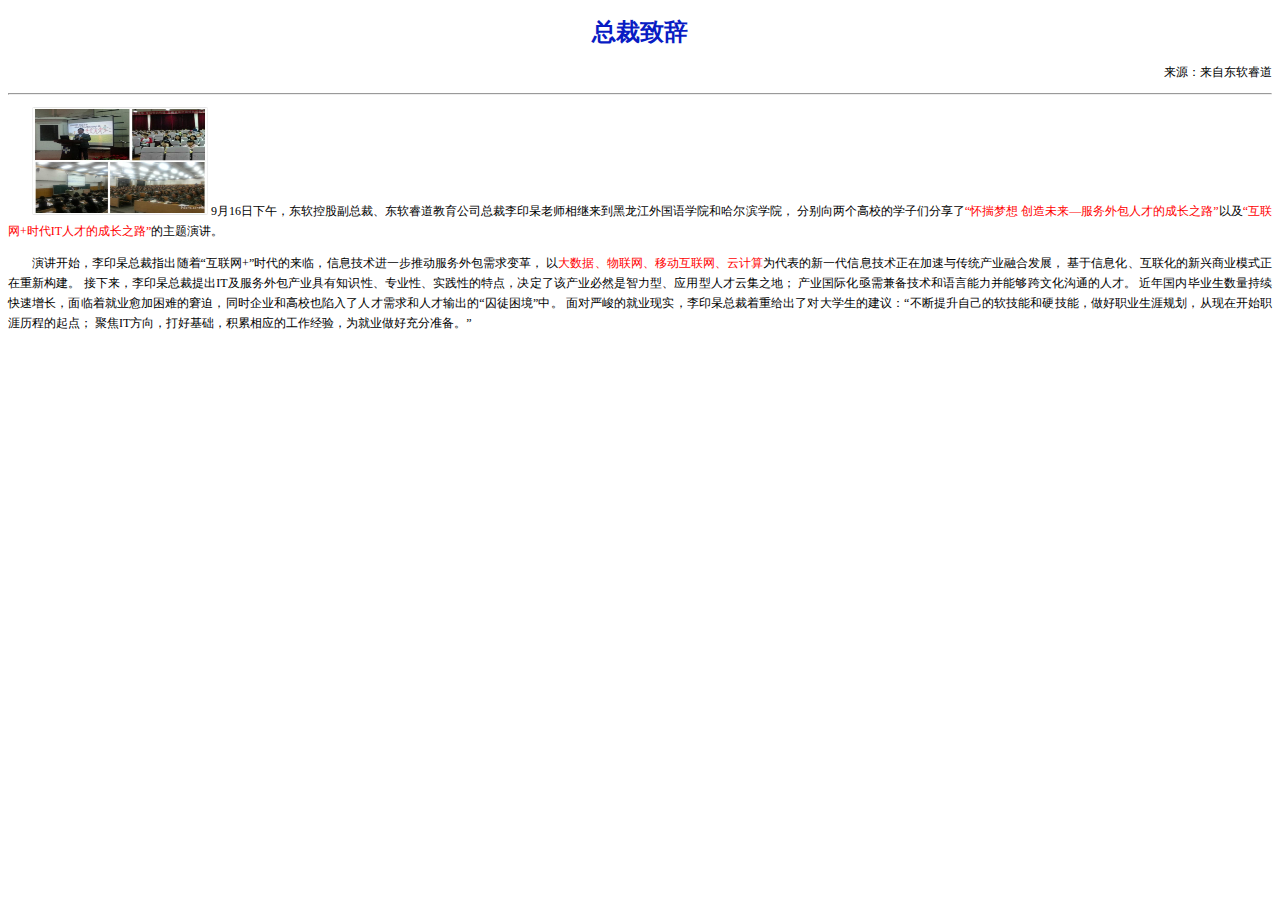
<file: css_text/index.html>
<!DOCTYPE html PUBLIC "-//W3C//DTD XHTML 1.0 Transitional//EN" "http://www.w3.org/TR/xhtml1/DTD/xhtml1-transitional.dtd">
<html xmlns="http://www.w3.org/1999/xhtml">
<head>
<meta http-equiv="Content-Type" content="text/html; charset=utf-8" />
<title>总裁致辞页面</title>
<link href="css/common.css" rel="stylesheet" type="text/css" />
</head>

<body>
<h1>总裁致辞</h1>
<h3>来源：来自东软睿道</h3>
<hr/>
<p><img src="image/icon.jpg"  alt="总裁致辞" width="176" height="108" />
9月16日下午，东软控股副总裁、东软睿道教育公司总裁李印杲老师相继来到黑龙江外国语学院和哈尔滨学院，
分别向两个高校的学子们分享了<span>“怀揣梦想 创造未来—服务外包人才的成长之路”</span>以及<span>“互联网+时代IT人才的成长之路”</span>的主题演讲。 
</p>

<p>演讲开始，李印杲总裁指出随着“互联网+”时代的来临，信息技术进一步推动服务外包需求变革，
以<span>大数据、物联网、移动互联网、云计算</span>为代表的新一代信息技术正在加速与传统产业融合发展，
基于信息化、互联化的新兴商业模式正在重新构建。
接下来，李印杲总裁提出IT及服务外包产业具有知识性、专业性、实践性的特点，决定了该产业必然是智力型、应用型人才云集之地；
产业国际化亟需兼备技术和语言能力并能够跨文化沟通的人才。
近年国内毕业生数量持续快速增长，面临着就业愈加困难的窘迫，同时企业和高校也陷入了人才需求和人才输出的“囚徒困境”中。
面对严峻的就业现实，李印杲总裁着重给出了对大学生的建议：“不断提升自己的软技能和硬技能，做好职业生涯规划，从现在开始职涯历程的起点；
聚焦IT方向，打好基础，积累相应的工作经验，为就业做好充分准备。”
</p>
</body>
</html>
</file>
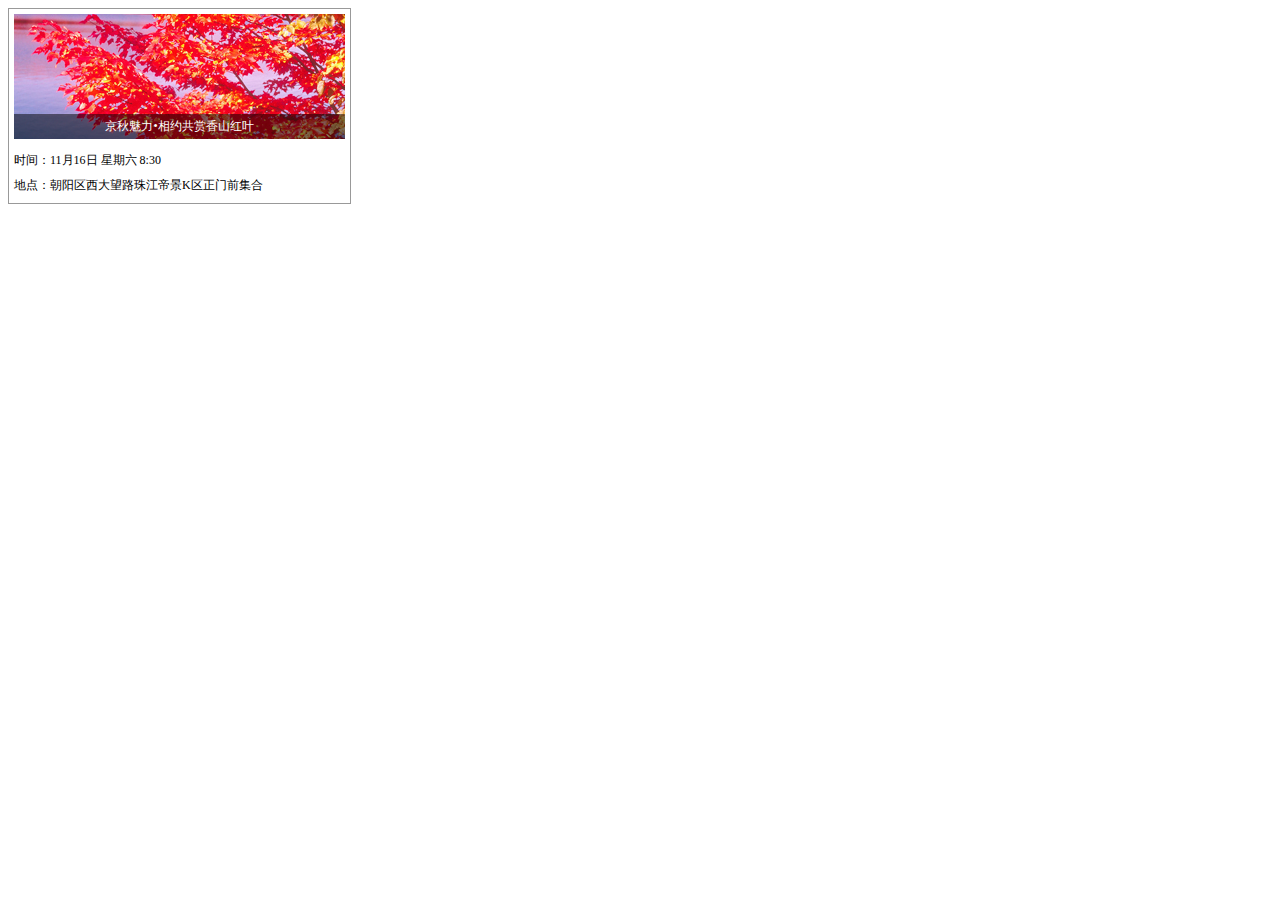
<file: position/index.html>
<!DOCTYPE html PUBLIC "-//W3C//DTD XHTML 1.0 Transitional//EN" "http://www.w3.org/TR/xhtml1/DTD/xhtml1-transitional.dtd">
<html xmlns="http://www.w3.org/1999/xhtml">
<head>
<meta http-equiv="Content-Type" content="text/html; charset=gb2312" />
<title>z-index����</title>
<link href="css/style.css" rel="stylesheet" type="text/css" />
</head>
<body>
<div id="content">
  <ul>
    <li><img src="image/maple.jpg"  alt="��ɽ��Ҷ" /></li>
    <li class="tipText">��������&#8226;��Լ������ɽ��Ҷ</li>
    <li class="tipBg"></li>
    <li>ʱ�䣺11��16�� ������ 8:30</li>
    <li>�ص㣺������������·�齭�۾�K������ǰ����</li>
  </ul>
</div>
</body>
</html>
</file>
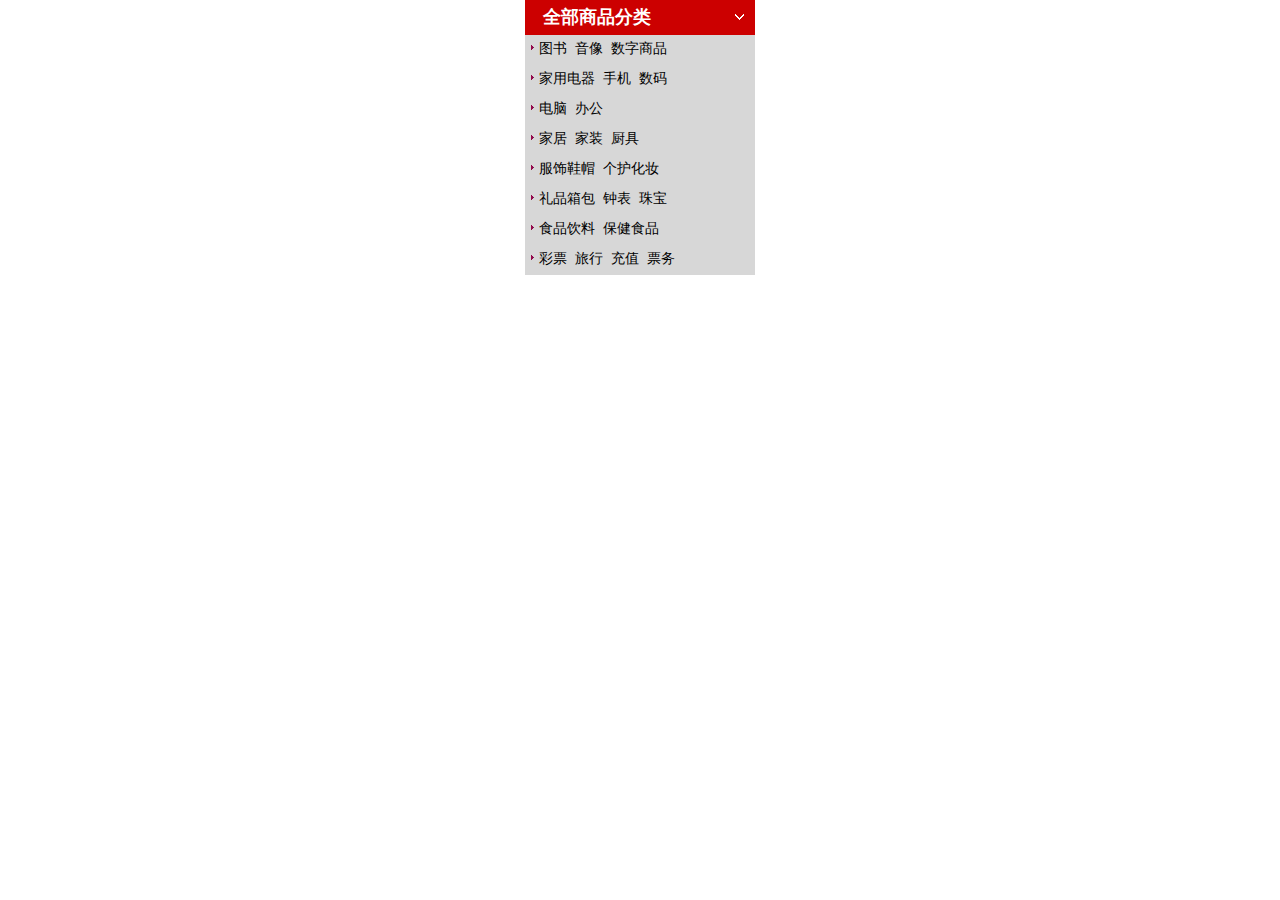
<file: box/全部商品分类/index.html>
<!DOCTYPE html PUBLIC "-//W3C//DTD XHTML 1.0 Transitional//EN" "http://www.w3.org/TR/xhtml1/DTD/xhtml1-transitional.dtd">
<html xmlns="http://www.w3.org/1999/xhtml">
<head>
<meta http-equiv="Content-Type" content="text/html; charset=utf-8" />
<title>全部商品分类</title>
<link href="css/background.css" rel="stylesheet" type="text/css" />
</head>
<body>
<div id="nav">
  <div class="title">全部商品分类</div>
    <ul>
      <li><a href="#">图书</a>&nbsp;&nbsp;<a href="#">音像</a>&nbsp;&nbsp;<a href="#">数字商品</a></li>
      <li><a href="#">家用电器</a>&nbsp;&nbsp;<a href="#">手机</a>&nbsp;&nbsp;<a href="#">数码</a></li>
      <li><a href="#">电脑</a>&nbsp;&nbsp;<a href="#">办公</a></li>
      <li><a href="#">家居</a>&nbsp;&nbsp;<a href="#">家装</a>&nbsp;&nbsp;<a href="#">厨具</a></li>
      <li><a href="#">服饰鞋帽</a>&nbsp;&nbsp;<a href="#">个护化妆</a></li>
      <li><a href="#">礼品箱包</a>&nbsp;&nbsp;<a href="#">钟表</a>&nbsp;&nbsp;<a href="#">珠宝</a></li>
      <li><a href="#">食品饮料</a>&nbsp;&nbsp;<a href="#">保健食品</a></li>
      <li><a href="#">彩票</a>&nbsp;&nbsp;<a href="#">旅行</a>&nbsp;&nbsp;<a href="#">充值</a>&nbsp;&nbsp;<a href="#">票务</a></li>
    </ul>
</div>
</body>
</html>
</file>
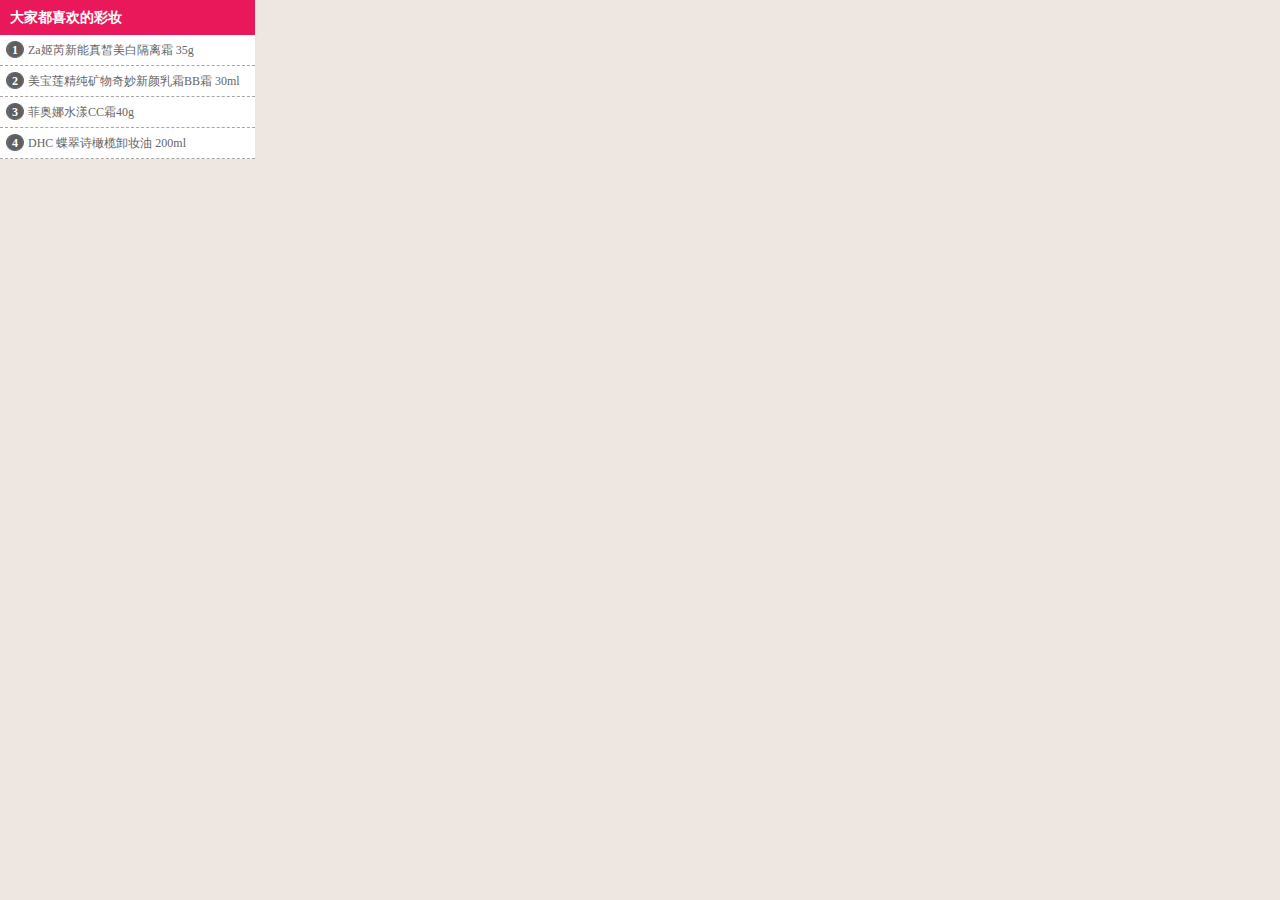
<file: box/彩妆热卖产品列表/index.html>
<!DOCTYPE html PUBLIC "-//W3C//DTD XHTML 1.0 Transitional//EN" "http://www.w3.org/TR/xhtml1/DTD/xhtml1-transitional.dtd">
<html xmlns="http://www.w3.org/1999/xhtml">
<head>
<meta http-equiv="Content-Type" content="text/html; charset=gb2312" />
<title>��ױ������Ʒ�б�</title>
<link href="css/cosmetics.css" rel="stylesheet" type="text/css" />
</head>
<body>
<div id="cosmetics">
  <p class="title">��Ҷ�ϲ���Ĳ�ױ</p>
  <ul>
    <li><a href="#"><span>1</span>Za��������������׸���˪ 35g
      <div><img src="image/icon-1.jpg"  alt="Za��������������׸���˪" />
        <p>��62.00  ���69122�˹���</p>
      </div>
      </a></li>
    <li><a href="#"><span>2</span>������������������������˪BB˪ 30ml
      <div><img src="image/icon-2.jpg" alt="������������������������˪BB˪" />
        <p>��89.00  ���13610�˹���</p>
      </div>
      </a></li>
    <li><a href="#"><span>3</span>�ư���ˮ��CC˪40g
      <div><img src="image/icon-3.jpg" alt="�ư���ˮ��CC˪" />
        <p>��59.90  ���13403�˹���</p>
      </div>
      </a></li>
    <li><a href="#"><span>4</span>DHC ����ʫ���жױ�� 200ml
      <div><img src="image/icon-4.jpg" alt="DHC ����ʫ���жױ��" />
        <p>��169.00  ���16757�˹���</p>
      </div>
      </a></li>
  </ul>
</div>
</body>
</html>
</file>
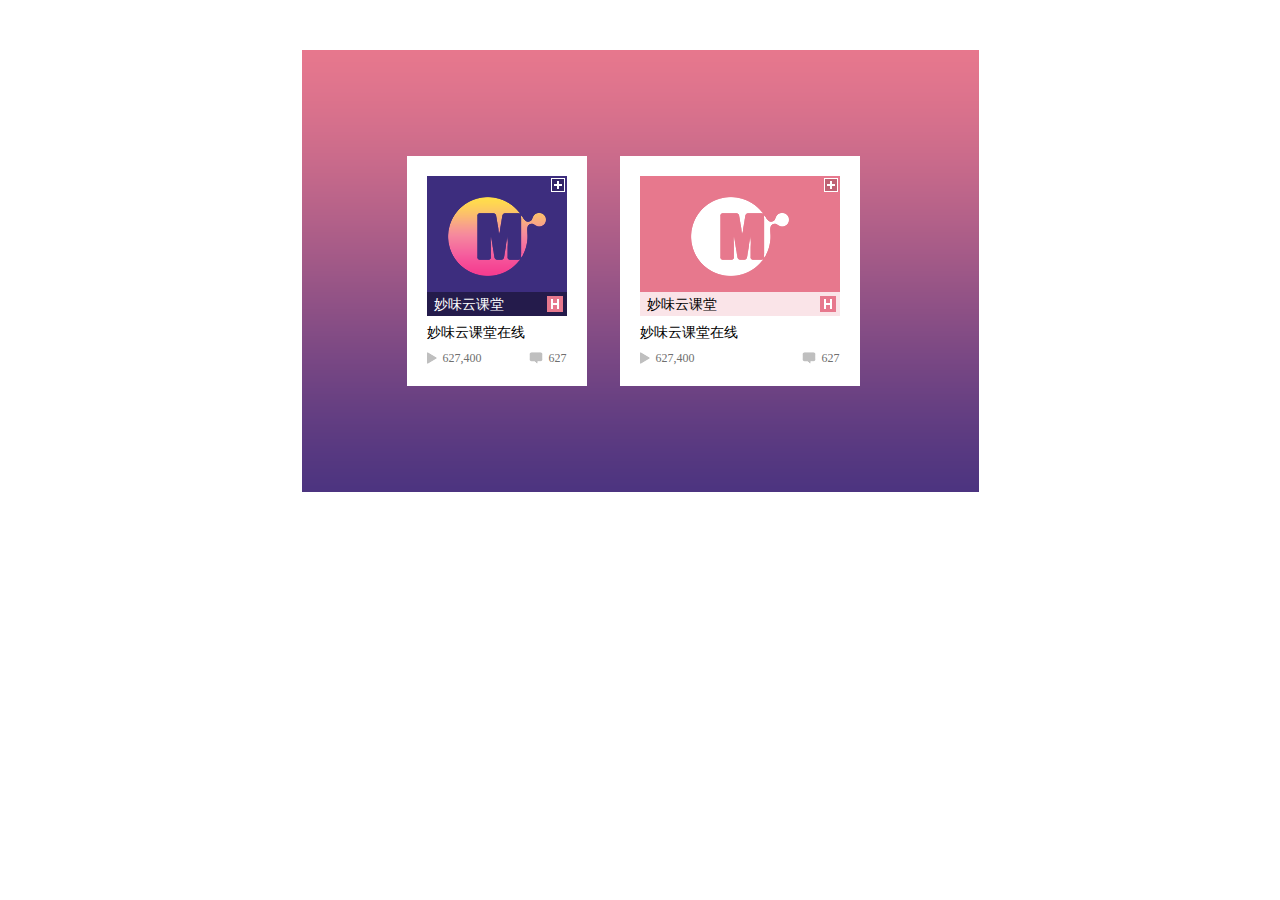
<file: float/_2/2016年10月21日公开课课件/alpha/index.html>
<!doctype html>
<html>
<head>
<meta charset="utf-8">
<title>无标题文档</title>
<link rel="stylesheet" type="text/css" href="css/style.css" />
</head>

<body>
<div class="container">
	<div class="cont_left">
    	<div class="con">
            <img src="images/logo.png" />
            <span class="add"></span>
            <div class="course">
            	<div class="bg"></div>
                <p>妙味云课堂</p>
                <img src="images/pic.png" />
            </div>
        </div>
    	<p class="txt">妙味云课堂在线</p>
        <div class="btn">
        	<span class="watch">627,400</span>
            <span class="dis">627</span>
        </div>
 
    </div>
    
    <!--cont_right-->
    <div class="cont_right">
    	<div class="con">
            <img src="images/logo2.png" />
            <span class="add"></span>
            <div class="course">
            	<div class="bg"></div>
                <p>妙味云课堂</p>
                <img src="images/pic.png" />
            </div>
        </div>
    	<p class="txt">妙味云课堂在线</p>
        <div class="btn">
        	<span class="watch">627,400</span>
            <span class="dis">627</span>
        </div>
        </div>
    </div>
</div>
</body>
</html>
</file>
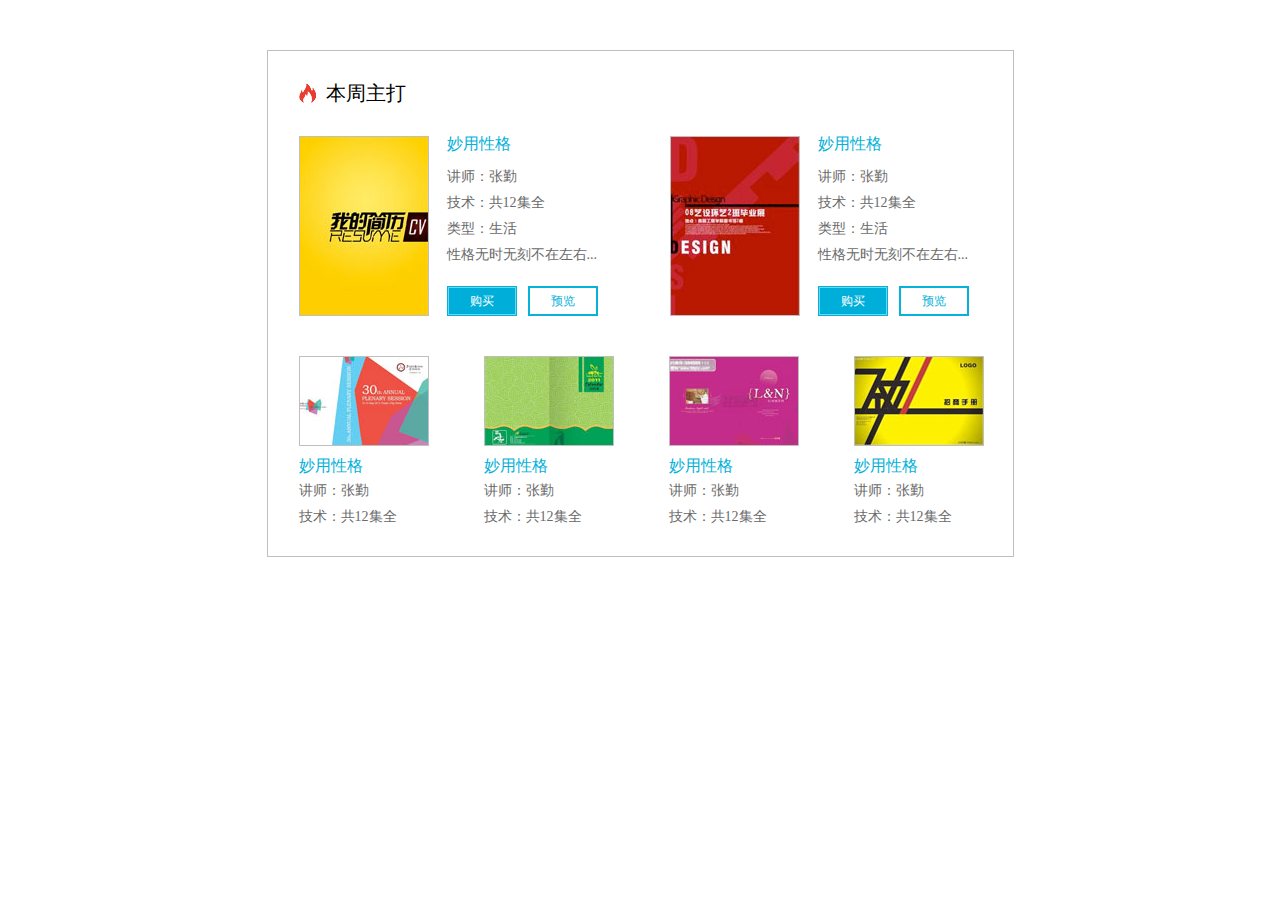
<file: float/_2/2016年10月21日公开课课件/weeks/index.html>
<!doctype html>
<html>
<head>
<meta charset="utf-8">
<title>无标题文档</title>
<link rel="stylesheet" type="text/css" href="css/style.css" />
</head>

<body>
<div class="weeks">
	<h3 class="title">本周主打</h3>
    <div class="intro clearfix">
    	<dl class="item margin_right">
        	<dt><a href="#"><img src="images/pic_03.jpg" /></a></dt>
            <dd>
            	<h4>妙用性格</h4>
                <p>讲师：张勤</p>
                <p>技术：共12集全</p>
                <p>类型：生活</p>
                <p>性格无时无刻不在左右...</p>
                <div class="btn">
                	<a href="#" class="buy"><span>购买</span></a>
                    <a href="#" class="pre">预览</a>
                </div>
            </dd>
        </dl>
        <dl class="item">
        	<dt><a href="#"><img src="images/pic_05.jpg" /></a></dt>
            <dd>
            	<h4>妙用性格</h4>
                <p>讲师：张勤</p>
                <p>技术：共12集全</p>
                <p>类型：生活</p>
                <p>性格无时无刻不在左右...</p>
                <div class="btn">
                	<a href="#" class="buy"><span>购买</span></a>
                    <a href="#" class="pre">预览</a>
                </div>
            </dd>
        </dl>
    </div>
    <!--list-->
    <div class="list clearfix">
    	<dl>
        	<dt><a href="#"><img src="images/pic_09.jpg" /></a></dt>
            <dd>
            	<h4>妙用性格</h4>
                <p>讲师：张勤</p>
                <p>技术：共12集全</p>
            </dd>
        </dl>
        <dl>
        	<dt><a href="#"><img src="images/pic_11.jpg" /></a></dt>
            <dd>
            	<h4>妙用性格</h4>
                <p>讲师：张勤</p>
                <p>技术：共12集全</p>
            </dd>
        </dl>
        <dl>
        	<dt><a href="#"><img src="images/pic_13.jpg" /></a></dt>
            <dd>
            	<h4>妙用性格</h4>
                <p>讲师：张勤</p>
                <p>技术：共12集全</p>
            </dd>
        </dl>
        <dl class="nomargin">
        	<dt><a href="#"><img src="images/pic_15.jpg" /></a></dt>
            <dd>
            	<h4>妙用性格</h4>
                <p>讲师：张勤</p>
                <p>技术：共12集全</p>
            </dd>
        </dl>
    </div>
</div>
</body>
</html>
</file>
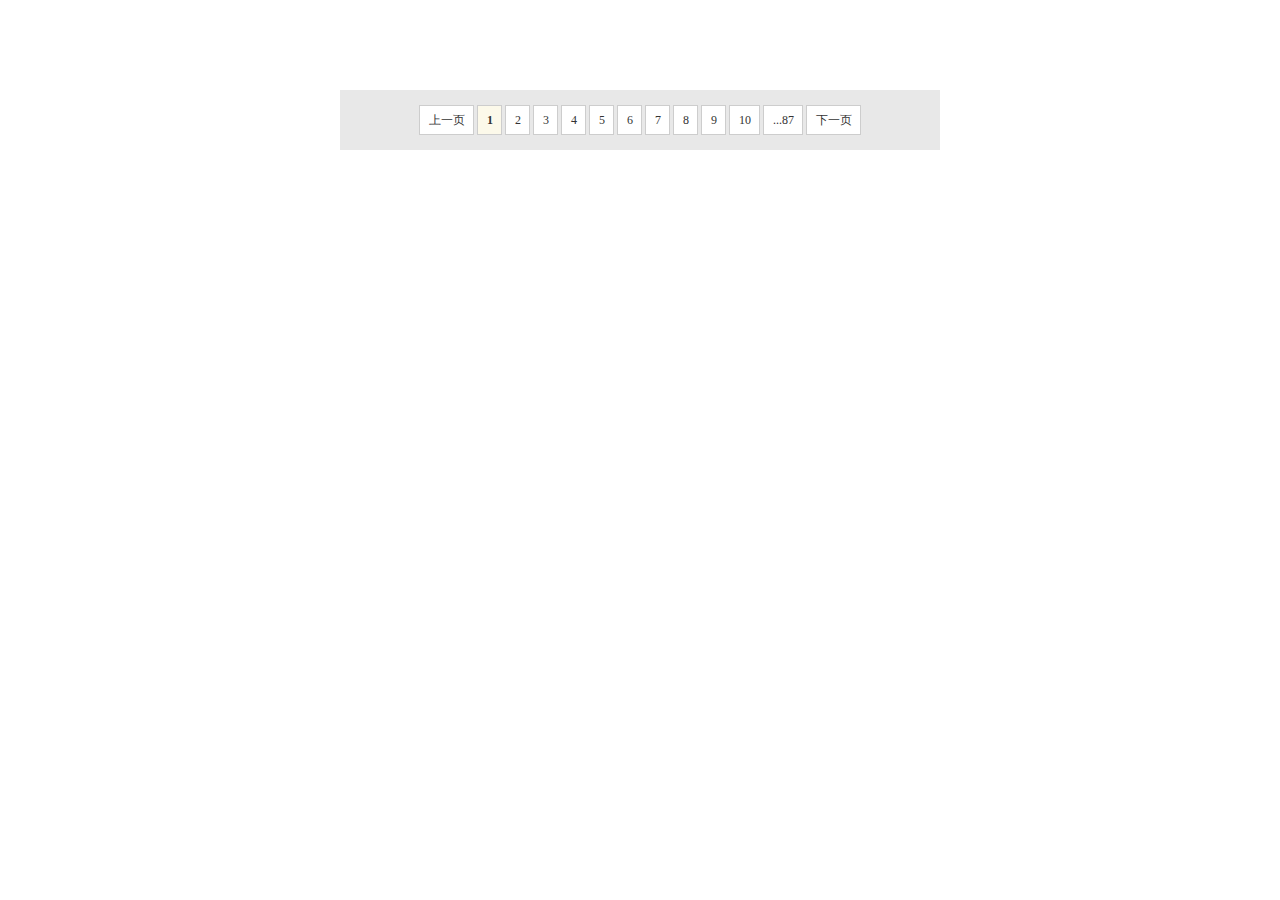
<file: inline_block/page.html>
<!DOCTYPE html><html><head>
    <meta charset="UTF-8">
    <title>Document</title>
    <style type="text/css">
        /*默认样式重置(css reset)*/
        body,p,h1,h2,h3,h4,h5,h6,dl,dd{
            margin: 0;
            font-size: 12px;
        }
        ol,ul {
            list-style: none;
            padding: 0;
            margin: 0;
        }
        a {
            text-decoration: none;
        }
        img {
            border: none;
        }
        .pages {
            width: 600px;
            height: 60px;

            line-height:60px;
            background: #e8e8e8;
            margin: 90px auto;
            text-align: center;
        }
        .pages a {
            background: #fff;
            border: 1px solid #cdcdcd;
            color: #333333;
            padding: 0 8px 0 9px;
            /*height: 28px;*/
            line-height: 28px;/* line-height的值跟height的值一样，字体就会垂直居中 */
            display: inline-block;
        }
        .pages a:hover {
            border-color: red;
            color: red;
        }
        .pages .activied {
            font-weight: bold;
            background: #fcf9ea;
            cursor: text;
        }
        .pages .activied:hover {
            border-color: #cdcdcd;
            color: #333333;
        }
    </style></head><body>
<div class="pages">
    <a href="#">上一页</a>
    <a href="#" class="activied">1</a>
    <a href="#">2</a>
    <a href="#">3</a>
    <a href="#">4</a>
    <a href="#">5</a>
    <a href="#">6</a>
    <a href="#">7</a>
    <a href="#">8</a>
    <a href="#">9</a>
    <a href="#">10</a>
    <a href="#">...87</a>
    <a href="#">下一页</a>
</div></body></html>
</file>
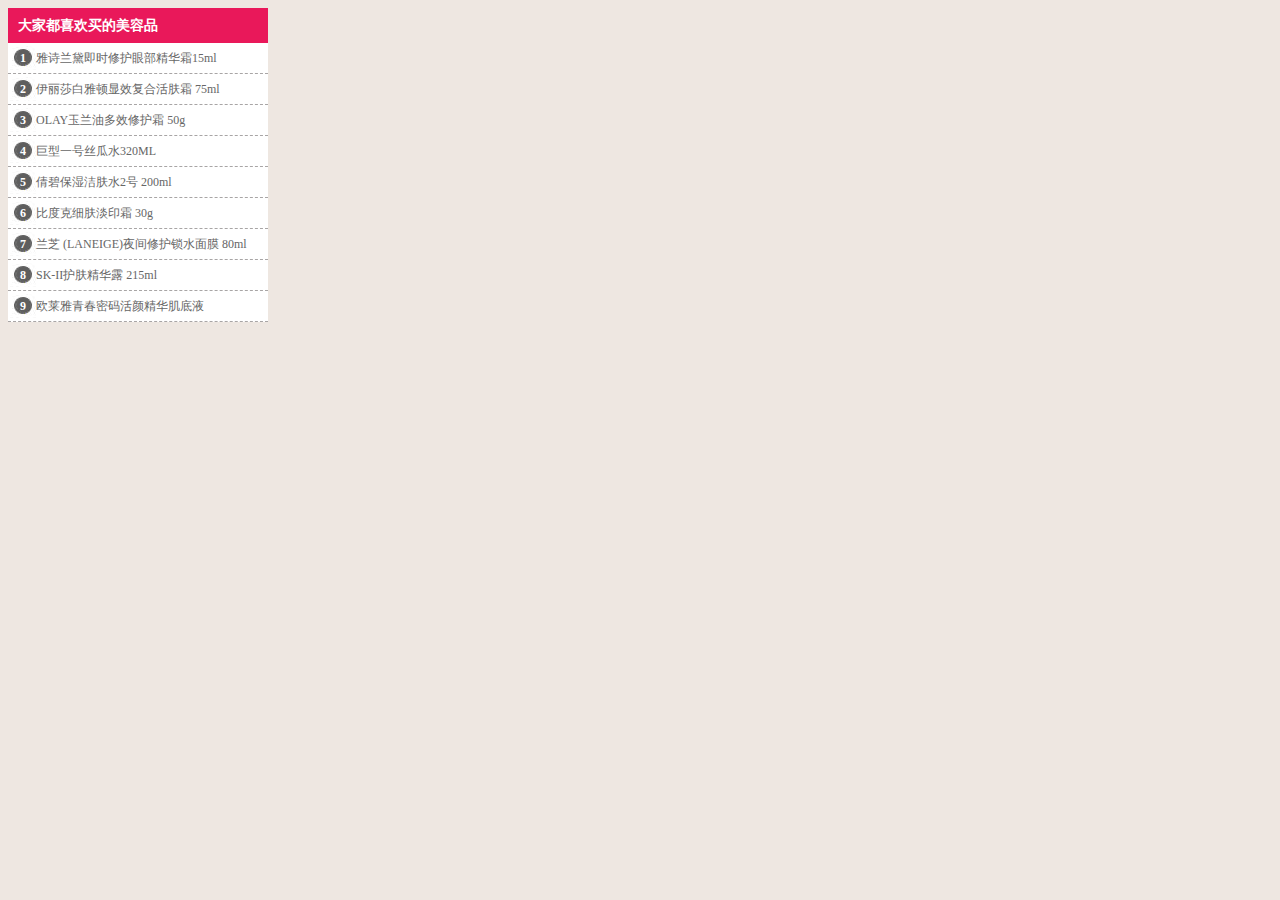
<file: box/聚美优品美容产品热点/beauty.html>
<!DOCTYPE html PUBLIC "-//W3C//DTD XHTML 1.0 Transitional//EN" "http://www.w3.org/TR/xhtml1/DTD/xhtml1-transitional.dtd">
<html xmlns="http://www.w3.org/1999/xhtml">
<head>
<meta http-equiv="Content-Type" content="text/html; charset=gb2312" />
<title>�����ȵ��Ʒ</title>
<link href="css/beauty.css" rel="stylesheet" type="text/css" />
</head>
<body>
<div id="beauty">
  <p>��Ҷ�ϲ���������Ʒ</p>
  <ul>
    <li><a href="#"><span>1</span>��ʫ���켴ʱ�޻��۲�����˪15ml</a></li>
    <li><a href="#"><span>2</span>����ɯ���Ŷ���Ч���ϻ��˪ 75ml</a></li>
    <li><a href="#"><span>3</span>OLAY�����Ͷ�Ч�޻�˪ 50g</a></li>
    <li><a href="#"><span>4</span>����һ��˿��ˮ320ML</a></li>
    <li><a href="#"><span>5</span>ٻ�̱�ʪ���ˮ2�� 200ml</a></li>
    <li><a href="#"><span>6</span>�ȶȿ�ϸ����ӡ˪ 30g</a></li>
    <li><a href="#"><span>7</span>��֥ (LANEIGE)ҹ���޻���ˮ��Ĥ 80ml</a></li>
    <li><a href="#"><span>8</span>SK-II��������¶ 215ml</a></li>
    <li><a href="#"><span>9</span>ŷ�����ഺ������վ�������Һ</a></li>
  </ul>
</div>
</body>
</html>
</file>
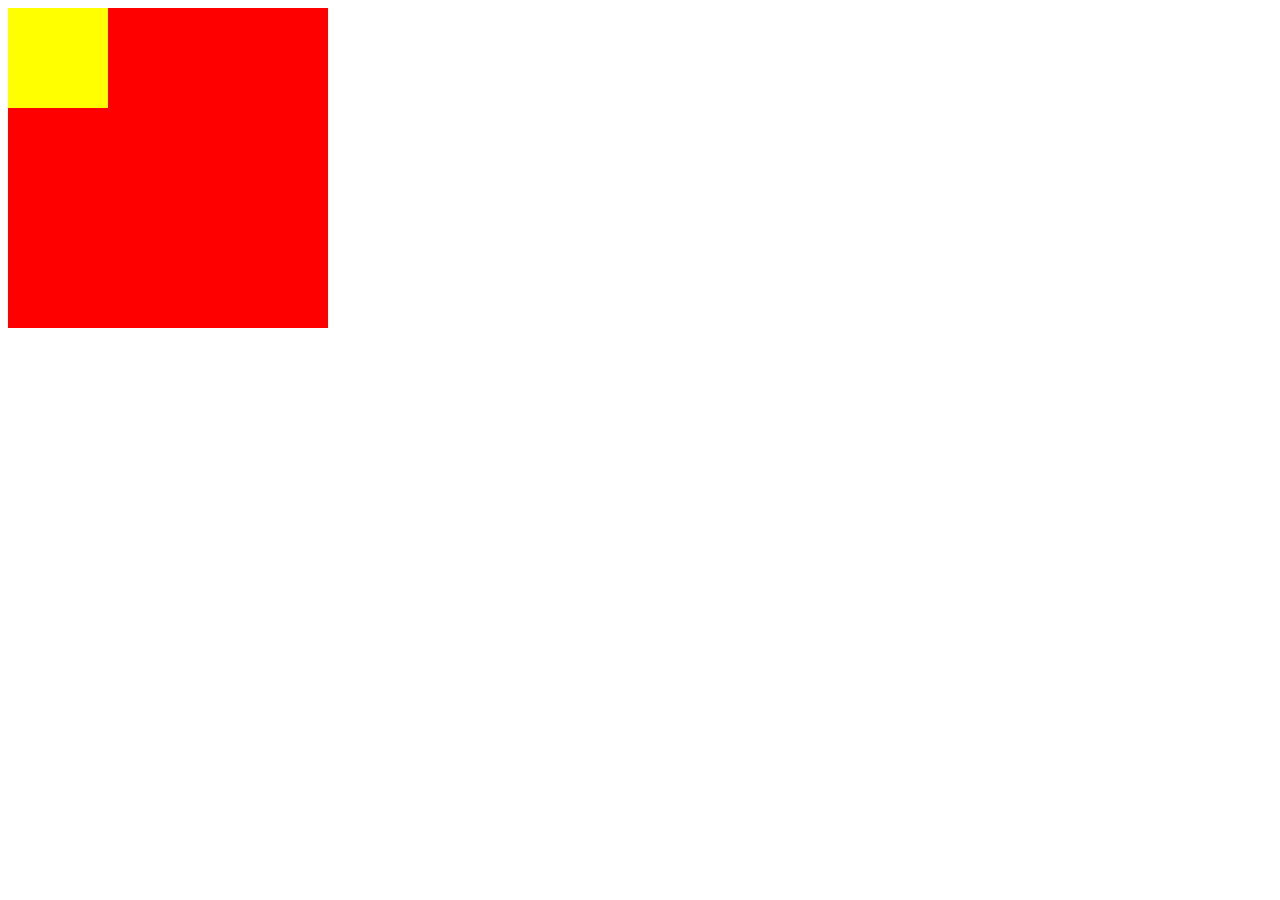
<file: float/_1/2016年9月23日公开课课件/ex.html>
<!doctype html>
<html>
<head>
<meta charset="utf-8">
<title>无标题文档</title>
<style>
	.box{
		width:300px;
		height:300px;
		//border:10px solid red;
		position:relative;	
		padding:10px;
		background:red;
	}
	.div1{
		width:100px;
		height:100px;
		background:yellow;	
		position:absolute;
		left:0;
		top:0;
	}
	
</style>
</head>

<body>
	<div class="box">
    	<div class="div1"></div>
    </div>
</body>
</html>
</file>
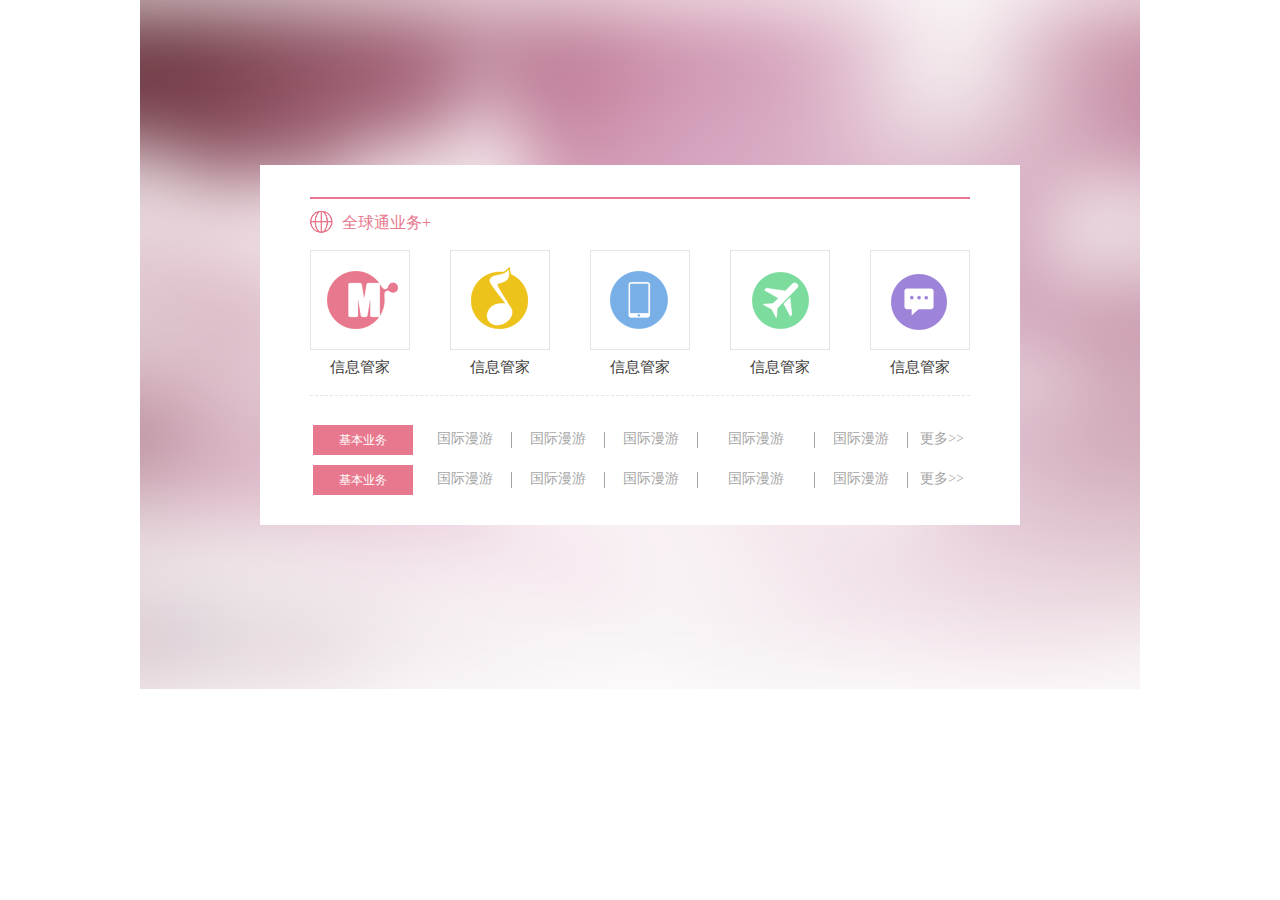
<file: float/_1/2016年9月23日公开课课件/float.html>
<!doctype html>
<html>
<head>
<meta charset="utf-8">
<title>无标题文档</title>
<link rel="stylesheet" href="css/reset.css"/>
<link rel="stylesheet" href="css/float.css"/>
</head>

<body>
	<div class="box">
    	<div class="content">
        	<h2 class="title1">全球通业务+</h2>
            <div class="project clearfix">
            	<dl>
                	<dt>
                    	<a href="#"><img src="images/miaov.png"/></a>
                    </dt>
                    <dd><a href="#">信息管家</a></dd>
                </dl>
                <dl>
                	<dt>
                    	<a href="#"><img src="images/music.png"/></a>
                    </dt>
                    <dd><a href="#">信息管家</a></dd>
                </dl>
                <dl>
                	<dt>
                    	<a href="#"><img src="images/phone.png"/></a>
                    </dt>
                    <dd><a href="#">信息管家</a></dd>
                </dl>
                <dl>
                	<dt>
                    	<a href="#"><img src="images/fly.png"/></a>
                    </dt>
                    <dd><a href="#">信息管家</a></dd>
                </dl>
                <dl class="margin0">
                	<dt>
                    	<a href="#"><img src="images/message.png"/></a>
                    </dt>
                    <dd><a href="#">信息管家</a></dd>
                </dl>
            </div>
            <div class="link">
            	<p class="clearfix">
                	<strong class="link_bt">基本业务</strong>
                    <a href="#" class="link1">国际漫游</a>
                    <span></span>
                    <a href="#" class="link1">国际漫游</a>
                    <span></span>
                    <a href="#" class="link1">国际漫游</a>
                    <span></span>
                    <a href="#" class="width116 link1">国际漫游</a>
                    <span></span>
                    <a href="#" class="link1">国际漫游</a>
                    <span></span>
                    <a href="#" class="more">更多>></a>
                </p>
                <p class="clearfix">
                	<strong class="link_bt">基本业务</strong>
                    <a href="#" class="link1">国际漫游</a>
                    <span></span>
                    <a href="#" class="link1">国际漫游</a>
                    <span></span>
                    <a href="#" class="link1">国际漫游</a>
                    <span></span>
                    <a href="#" class="width116 link1">国际漫游</a>
                    <span></span>
                    <a href="#" class="link1">国际漫游</a>
                    <span></span>
                    <a href="#" class="more">更多>></a>
                </p>
            </div>	
        </div>
    </div>
</body>
</html>
</file>
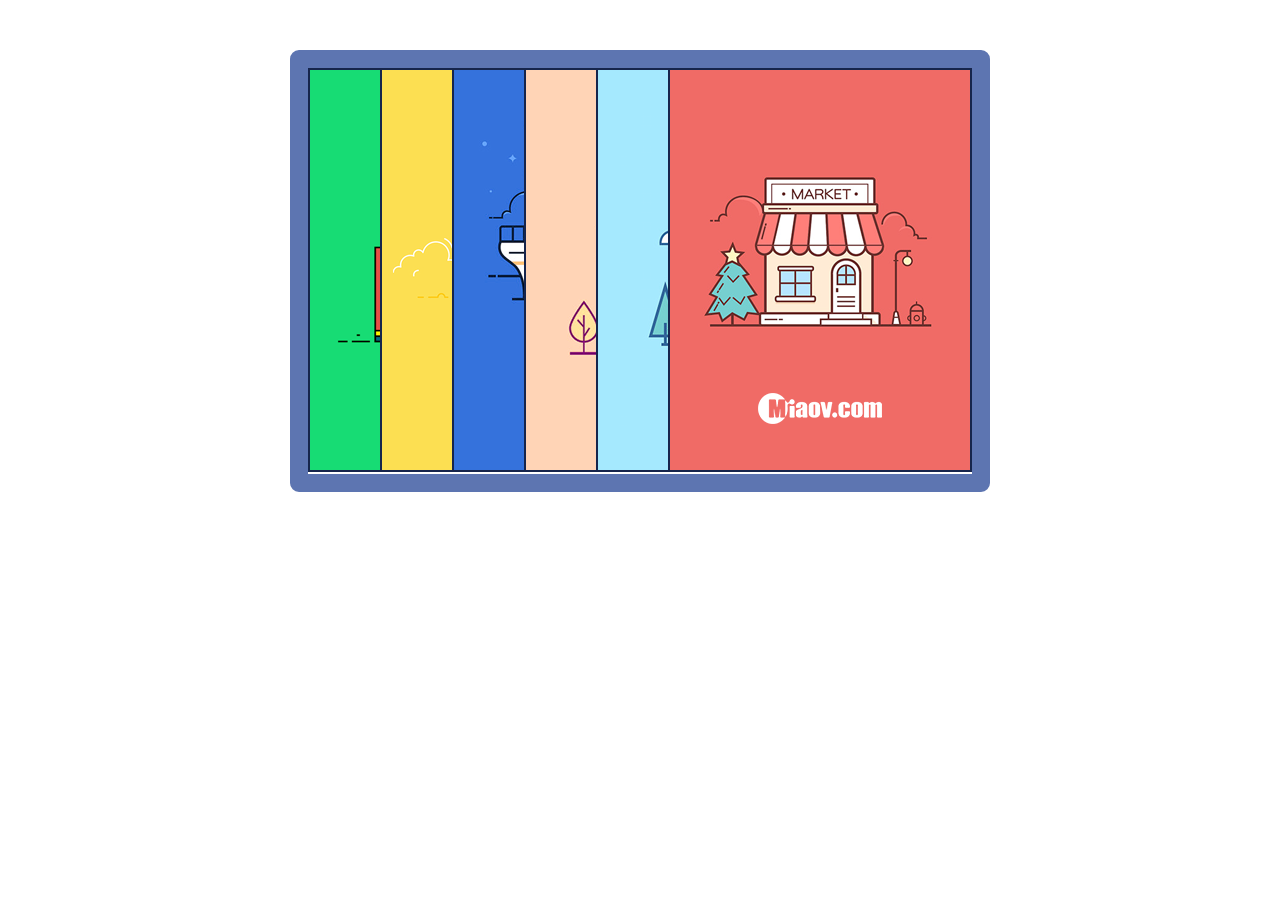
<file: float/_1/2016年9月23日公开课课件/photo.html>
<!doctype html>
<html>
<head>
<meta charset="utf-8">
<title>无标题文档</title>
<link rel="stylesheet" href="css/reset.css"/>
<link rel="stylesheet" href="css/photo.css"/>
</head>

<body>
	<div class="box">
	<form>
    	<label for="img1"></label>
    	<input type="radio" id="img1" name="img"/>
        <label for="img2"></label>
    	<input type="radio" id="img2" name="img"/>
        <label for="img3"></label>
    	<input type="radio" id="img3" name="img"/>
        <label for="img4"></label>
    	<input type="radio" id="img4" name="img"/>
        <label for="img5"></label>
    	<input type="radio" id="img5" name="img"/>
        <label for="img6"></label>
    	<input type="radio" id="img6" name="img"/>
    </form>
    </div>
</body>
</html>
</file>
<file: css_text/css/common.css>
@charset "utf-8";
/* CSS Document */
h1{color:#091CC4; font-size:24px; text-align:center; text-decoration:blink;}
h3{text-align:right; font:12px normal;}
p{font-size:12px; text-align:justify; line-height:20px; text-indent:2em;}
p span{color:#F00;}
</file>
<file: position/css/style.css>
@charset "gb2312";
/* CSS Document */
ul, li {
	padding:0px;
	margin:0px;
	list-style-type:none;
}
#content {
	width:331px;
	overflow:hidden;
	padding:5px;
	font-size:12px;
	line-height:25px;
	border:1px #999 solid;
}
#content ul {
	position:relative;
}
.tipBg, .tipText {
	position:absolute;
	width:331px;
	height:25px;
	top:100px;
}
.tipText {
	color:#FFF;
	text-align:center;
	z-index:1;
}
.tipBg {
	background:#000;
	opacity:0.5;
	filter:alpha(opacity=50);
}
</file>
<file: box/全部商品分类/css/background.css>
@charset "utf-8";
/* CSS Document */
body,ul,li{padding:0px; margin:0px;}
#nav {
	width:230px;
	background-color:#D7D7D7;
	margin:0px auto;
}
.title {
	font-size:18px;
	font-weight:bold;
	color:#FFF;
	text-indent:1em;
	line-height:35px;
	background:#C00 url(../image/arrow-down.gif) 205px 10px no-repeat;
}
#nav ul li {
	height:30px;
	line-height:25px;
	background:url(../image/arrow-icon.gif) 5px 7px no-repeat;
	list-style-type:none;
	padding-left:14px;
	
}
a {
	font-size:14px;
	text-decoration:none;
	color:#000;
}
a:hover {
	color:#F60;
	text-decoration:underline;
}
</file>
<file: box/彩妆热卖产品列表/css/cosmetics.css>
@charset "gb2312";
/* CSS Document */

body, p, ul, li {
	margin:0px;
	padding:0px;
}
ul, li {
	list-style-type:none;
}
body {
	background-color:#eee7e1;
	font-size:12px;
}
img {
	border:0px;
}
#cosmetics {
	width:255px;
	background-color:#FFF;
}
#cosmetics .title {
	font-size:14px;
	font-weight:bold;
	color:#FFF;
	background-color:#e9185a;
	height:35px;
	line-height:35px;
	padding-left:10px;
}
#cosmetics li {
	border-bottom:1px #a8a5a5 dashed;
	line-height:30px;
	padding-left:2px;
}
#cosmetics li div {
	display:none;
	text-align:center;
}
#cosmetics a {
	color:#666666;
	text-decoration:none;
}
#cosmetics a:hover {
	color:#e9185a;
}
#cosmetics a span {
	color:#FFF;
	background:url(../image/dot_01.gif) 0px 5px no-repeat;
	text-align:center;
	padding:10px;
	font-weight:bold;
}
#cosmetics a:hover span {
	color:#FFF;
	background:url(../image/dot_02.gif) 0px 5px no-repeat;
}
#cosmetics a:hover div {
	display:block;
}
</file>
<file: float/_2/2016年10月21日公开课课件/alpha/css/style.css>
@charset "utf-8";
/* CSS Document */
body,h3,p{
	margin:0;
	padding:0;
	}
a{
	text-decoration:none;
	}
img{
	border:0;
	}
body{
	font-size:12px;
	font-family:"微软雅黑";
	}

.container{
	width:572px;
	height:336px;
	background:url(../images/bg.png) no-repeat;
	margin:50px auto;
	padding:106px 0px 0px 105px;
	}
.cont_left{
	width:140px;
	padding:20px;
	background:#fff;
	float:left;
	}
.con{
	height:119px;
	background:#3d2d7e;
	padding-top:21px;
	text-align:center;
	position:relative;
	}
.add{
	display:block;
	width:14px;
	height:14px;
	background:url(../images/add.png) no-repeat;
	position:absolute;
	top:2px;
	right:2px;
	}

.course{
	width:140px;
	height:24px;
	position:absolute;
	left:0;
	bottom:0;
	}
.course .bg{
	height:24px;
	background:#000;
	opacity:0.4;
	filter:alpha(opacity=40);
	}
.course p{
	position:absolute;
	top:6px;
	left:7px;
	font-size:14px;
	height:14px;
	line-height:14px;
	color:#fff;
	}
.course img{
	position:absolute;
	top:4px;
	right:4px;
	}
.txt{
	height:34px;
	line-height:34px;
	font-size:14px;
	color:#000;
	}
/*btn*/
.btn{
	height:16px;
	}
.btn span{
	display:block;
	float:left;
	color:#6f6f6f;
	height:16px;
	line-height:16px;
	color:#6f6f6f;
	}
.btn .watch{
	background:url(../images/watch.png) no-repeat left center;
	padding-left:16px;
	}
.btn .dis{
	background:url(../images/top.png) no-repeat left center;
	padding-left:20px;
	float:right;
	}

/*cont_right*/
.cont_right{
	width:200px;
	padding:20px;
	background:#fff;
	float:left;
	margin-left:33px;
	}
.cont_right .con{
	background:#e7788d;
	}
.cont_right .course{
	width:200px;
	}
.cont_right .course .bg{
	background:#fff;
	opacity:0.8;
	filter:alpha(opacity=80);
	}
.cont_right .course p{
	color:#000;
	}
</file>
<file: float/_2/2016年10月21日公开课课件/weeks/css/style.css>
@charset "utf-8";
/* CSS Document */
body,dl,dt,dd,p,h3,h4{
	margin:0;
	padding:0;
	}
a{
	text-decoration:none;
	}
img{
	border:0;
	}
body{
	font-size:12px;
	font-family:"微软雅黑";
	}
.clearfix:after{
	content:"";
	display:block;
	clear:both;
	overflow:hidden;
	visibility:hidden;
	height:0;
	}

/*weeks*/
.weeks{
	padding:0px 29px 26px 31px;
	width:685px;
	border:1px solid #bfbfbf;
	margin:50px auto;
	}
.title{
	height:84px;
	line-height:84px;
	font-size:20px;
	font-weight:normal;
	padding-left:27px;
	color:#000;
	background:url(../images/logo.png) no-repeat left center;
	margin-bottom:1px;
	}
/*intro*/
.intro{
	width:685px;
	}
.intro .item{
	width:299px;
	height:180px;
	float:left;
	}
.margin_right{
	margin-right:72px;
	}
.item dt{
	width:128px;
	height:178px;
	border:1px solid #bfbfbf;
	float:left;
	}
.item dd{
	width:151px;
	height:180px;
	float:right;
	}
.weeks dd h4{
	height:16px;
	line-height:16px;
	font-size:16px;
	color:#06b1da;
	font-weight:normal;
	margin-bottom:12px;
	}
.weeks dd p{
	height:26px;
	line-height:26px;
	font-size:14px;
	color:#6a6a6a;
	}
.btn{
	height:30px;
	margin-top:18px;
	}
.btn .buy{
	width:66px;
	height:26px;
	display:block;
	background:#6bd6f0;
	border:1px solid #06b1da;
	padding:1px;
	float:left;
	}
.btn .buy span{
	display:block;
	width:66px;
	height:26px;
	background:#00afd9;
	line-height:26px;
	text-align:center;
	color:#fff;
	}
.btn .pre{
	display:block;
	width:66px;
	height:26px;
	border:2px solid #06b1da;
	color:#06b1da;
	line-height:26px;
	text-align:center;
	float:right;
	}

/*list*/
.list{
	margin-top:40px;
	}
.list dl{
	width:130px;
	height:174px;
	float:left;
	margin-right:55px;
	}
.list .nomargin{
	margin-right:0px;
	}
.list dt{
	width:128px;
	height:88px;
	border:1px solid #bfbfbf;
	margin-bottom:8px;
	}
.list dd h4{
	height:24px;
	line-height:24px;
	margin-bottom:0px;
	}
</file>
<file: box/聚美优品美容产品热点/css/beauty.css>
@charset "gb2312";
/* CSS Document */
p, ul, li {
	margin:0px;
	padding:0px;
}
ul, li {
	list-style-type:none;
}
body {
	background-color:#eee7e1;
	font-size:12px;
}
#beauty {
	width:260px;
	background-color:#FFF;
}
#beauty p {
	font-size:14px;
	font-weight:bold;
	color:#FFF;
	background-color:#e9185a;
	height:35px;
	line-height:35px;
	padding-left:10px;
}
#beauty li {
	border-bottom:1px #a8a5a5 dashed;
	height:30px;
	line-height:30px;
	padding-left:2px;
}
#beauty a {
	color:#666666;
	text-decoration:none;
}
#beauty a:hover {
	color:#e9185a;
}
#beauty a span {
	color:#FFF;
	background:url(../image/dot_01.gif) 0px 5px no-repeat;
	text-align:center;
	padding:10px;
	font-weight:bold;
}
#beauty a:hover span {
	color:#FFF;
	background:url(../image/dot_02.gif) 0px 5px no-repeat;
}
</file>
<file: float/_1/2016年9月23日公开课课件/css/float.css>
/* CSS Document */
.box{
	width:1000px;
	height:524px;
	background:url(../images/box-bg.png);
	margin:0 auto;
	padding-top:165px;
}
.content{
	width:660px;
	height:328px;
	background:#fff;
	margin:0 auto;	
	padding:32px 50px 0;
}
.title1{
	font-size:16px;
	height:51px;
	line-height:48px;
	background:url(../images/ball.png) no-repeat left 12px;
	border-top:2px solid #e7788d;
	color:#e7788d;	
	padding-left:32px;
}

/*-------------project----------------*/
.project{
	height:145px;
	border-bottom:1px dashed #e5e5e5;	
}
.project dl{
	width:100px;
	float:left;
	margin-right:40px;	
}
.project .margin0{
	margin-right:0px;	
}
.project dl dt{
	width:87px;
	height:82px;
	border:1px solid #e5e5e5;
	padding:16px 0 0 11px;	
}
.project dl dd{
	line-height:34px;
	font-size:15px;
	text-align:center;	
}
.project dl dd a{
	color:#3a3a3a;
}	
/*--------------link---------------*/
.link{
	margin-top:29px;	
}
.link p{
	margin-bottom:10px;	
}
.link .link_bt{
	float:left;
	width:100px;
	height:30px;
	line-height:30px;
	text-align:center;
	color:#fff;
	background-color:#e7788d;
	margin-left:3px;
	margin-right:6px;	
}
.link .link1{
	float:left;
	width:92px;
	text-align:center;	
	color:#a5a5a5;
	font-size:14px;
	line-height:28px;
}
.link .width116{
	width:116px;	
}
.link span{
	width:1px;
	height:16px;
	float:left;
	background-color:#a5a5a5;
	margin-top:7px;
}
.link .more{
	float:right;
	color:#a5a5a5;
	font-size:14px;
	line-height:28px;
	margin-right:6px;	
}
.link a:hover{
	color:#ed9aa9;
}
</file>
<file: float/_1/2016年9月23日公开课课件/css/photo.css>
/* CSS Document */
.box{
	width:664px;
	height:406px;
	border-radius:9px;
	margin:50px auto;
	position:relative;
	border:18px solid #5d75b1;
	overflow:hidden;
}
.box label{
	width:300px;
	height:400px;
	border:2px solid #16254c;
	position:absolute;
	top:0;
	transition:1s;	
}
.box input{
	display:none;	
}
.box label:nth-of-type(1){
	background:url(../images/pic1.png);
	left:0;	
}
.box label:nth-of-type(2){
	background:url(../images/pic2.png);
	left:72px;	
}
.box label:nth-of-type(3){
	background:url(../images/pic3.png);
	left:144px;	
}
.box label:nth-of-type(4){
	background:url(../images/pic4.png);
	left:216px;	
}
.box label:nth-of-type(5){
	background:url(../images/pic5.png);
	left:288px;	
}
.box label:nth-of-type(6){
	background:url(../images/pic6.png);
	left:360px;	
}
.box input:checked~label{
	transform:translateX(230px);
	-webkit-transform:translateX(230px);	
}
</file>
